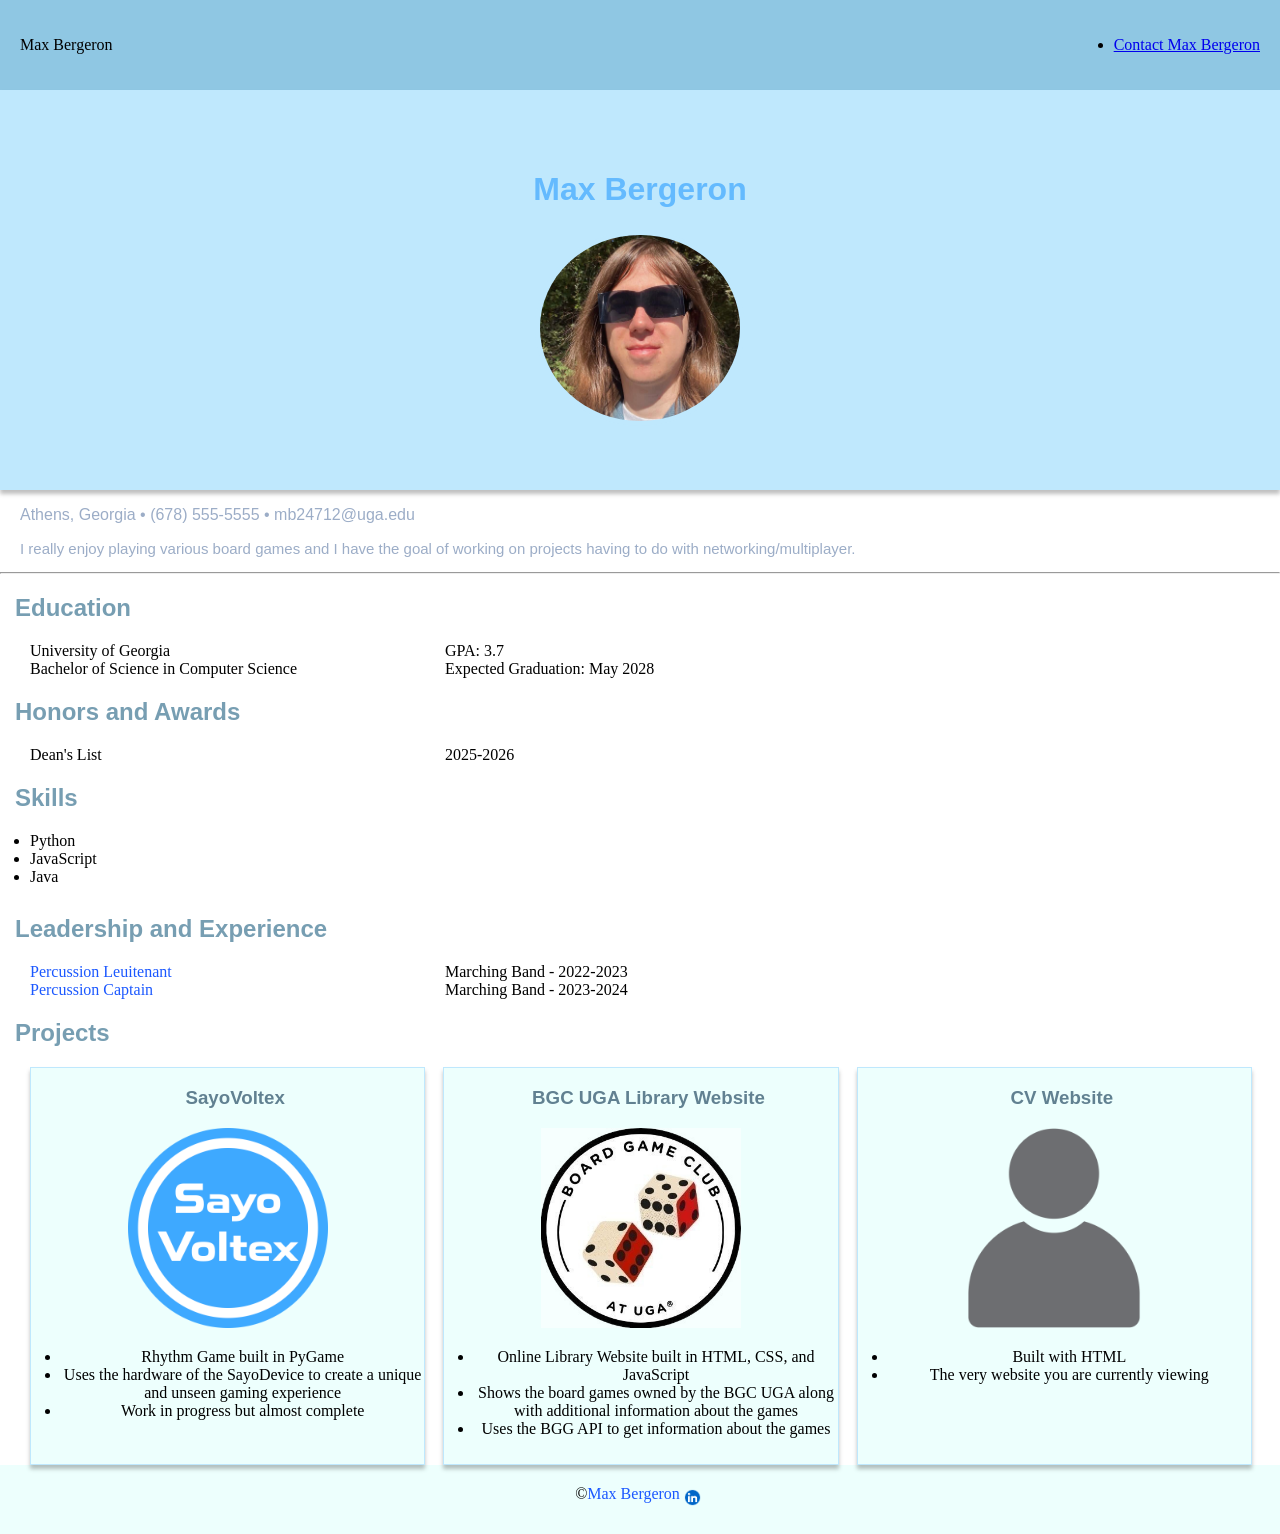
<file: index.html>
<!DOCTYPE html>
<html lang="en">
<head>
    <meta charset="UTF-8" />
    <meta name="viewport" content="width=device-width, initial-scale=1.0" />
    <link rel="stylesheet" href="css/style.css" />
    <title>Max Bergeron</title>
</head>
<body>
    <nav>
        <p>Max Bergeron</p>
        <ul>
            <li><a href="contact.html">Contact Max Bergeron</a></li>
        </ul>
    </nav>

    <header>
      <h1>Max Bergeron</h1>
      <img src="images/headshot.jpg" alt="Image of headshot" width="200">
    </header>
    <p class="address">
        <span>Athens, Georgia</span> •
        <span>(678) 555-5555</span> •
        <span>mb24712@uga.edu</span>
    </p>
    <p class="tagline">
        I really enjoy playing various board games and I have the goal of working on projects having to do with networking/multiplayer.
    </p>
    <hr>

    <section id="Education">
        <h2>Education</h2>
        <dl>
            <dt>University of Georgia</dt>
            <dd>GPA: 3.7</dd>
            <dt>Bachelor of Science in Computer Science</dt>
            <dd>Expected Graduation: May 2028</dd>
        </dl>
    </section>

    <section id="HonorsAndAwards">
        <h2>Honors and Awards</h2>
        <dl>
            <dt>Dean's List</dt>
            <dd>2025-2026</dd>
        </dl>
    </section>

    <section id="Skills">
        <h2>Skills</h2>
        <ul>
            <li>Python</li>
            <li>JavaScript</li>
            <li>Java</li>
        </ul>
    </section>

    <section id="LeadershipAndExperience">
        <h2>Leadership and Experience</h2>
        <dl>
            <dt><a href="https://www.lakesidehs.dekalb.k12.ga.us/">Percussion Leuitenant</a></dt>
            <dd>Marching Band - 2022-2023</dd>
            <dt><a href="https://www.lakesidehs.dekalb.k12.ga.us/">Percussion Captain</a></dt>
            <dd>Marching Band - 2023-2024</dd>
        </dl>
    </section>

    <section id="Projects">
        <h2>Projects</h2>
        <div class="three-col">
        <div class="card">
            <h3>SayoVoltex</h3>
            <a href="https://github.com/MaxBergeron/SayoVoltex" target="_blank">
              <img src="images/sayovoltex_logo.png" alt="SayoVoltex Logo" width="200">
            </a>
            <ul>
                <li>Rhythm Game built in PyGame</li>
                <li>Uses the hardware of the SayoDevice to create a unique and unseen gaming experience</li>
                <li>Work in progress but almost complete</li>   
            </ul>
        </div>
        <div class="card">
            <h3>BGC UGA Library Website</h3>
            <a href="https://board-game-club-library-at-uga.vercel.app/" target="_blank">
              <img src="images/bgc_uga_logo.png" alt="BGC UGA Library Website Logo" width="200">
            </a>
            <ul>
                <li>Online Library Website built in HTML, CSS, and JavaScript</li>
                <li>Shows the board games owned by the BGC UGA along with additional information about the games</li>
                <li>Uses the BGG API to get information about the games</li>
            </ul>
        </div>
        <div class="card">
            <h3>CV Website</h3>
            <a href="index.html" target="_blank">
              <img src="images/default_user.png" alt="CV Website Logo" width="200">
            </a>
            <ul>
                <li>Built with HTML</li>
                <li>The very website you are currently viewing</li>
            </ul>
        </div>
    </section>
    </div>

    <section id="footer">
        <footer>
            <span>©</span>
            <span><a href="contact.html">Max Bergeron</a></span>
            <a href="https://www.linkedin.com/in/maxence-bergeron-265b041a5/" target="_blank">
                <img src="images/linked_in.png" alt="LinkedIn logo" width="25">
            </a>
        </footer>
    </section>
</body>
</html>
</file>
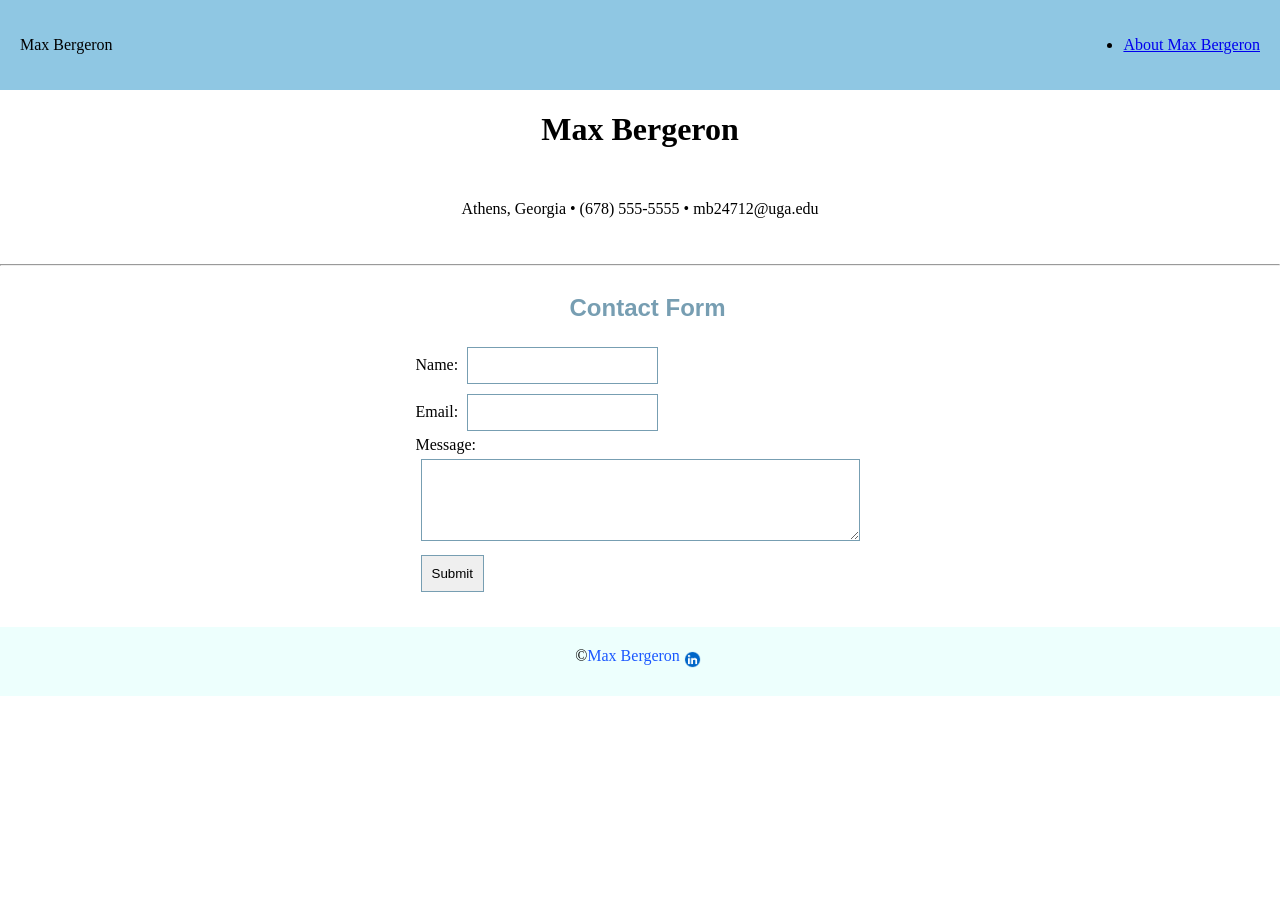
<file: contact.html>
<!DOCTYPE html>
<html lang="en">
<head>    
    <meta charset="UTF-8" />
    <meta name="viewport" content="width=device-width, initial-scale=1.0" />
    <link rel="stylesheet" href="css/style.css" />
    <title>Max Bergeron</title>
</head>
<body>
    <nav>
        <p>Max Bergeron</p>
        <ul>
            <li><a href="index.html">About Max Bergeron</a></li>
        </ul>
    </nav>

    <h1 class="one-col">Max Bergeron</h1>
    <p class="one-col">Athens, Georgia • (678) 555-5555 • mb24712@uga.edu</p>

    <hr>

    <section id="Form" class="one-col">
        <h2>Contact Form</h2>
        <form method="post" action="https://formsubmit.co/your_unique_form_id">
            <label for="name">Name:</label>
            <input type="text" id="name" name="name" required><br>

            <label for="email">Email:</label>
            <input type="email" id="email" name="email" required><br>

            <label for="message">Message:</label><br>
            <textarea id="message" name="message" rows="4" cols="50"></textarea>
            <br>

            <input type="submit" value="Submit">
        </form>
    </section>

    <section id="footer">
        <footer>
            <span>©</span>
            <span><a href="index.html">Max Bergeron</a></span>
            <a href="https://www.linkedin.com/in/maxence-bergeron-265b041a5/" target="_blank">
                <img src="images/linked_in.png" alt="LinkedIn logo" width="25">
            </a>
        </footer>
    </section>
</body>
</html>
</file>
<file: css/style.css>
body {
  margin: 0;
  }

/****************   Nav Section **********************/
nav {
	background-color: #8FC7E3;
  padding: 20px;
  display: flex;
  justify-content: space-between;
}

/***********************  Footer Section   **************************/
footer {
	background-color: #EDFFFD;
  padding: 20px;
  display: flex;
  justify-content: center;
}

/*********** Splash Page ************************/
header {
background-color: #BFE8FD;
text-align: center;
padding: 60px;
box-shadow: 0px 4px 4px rgba(0, 0, 0, 0.25);
}

header h1 {
  font-family: 'Fira Sans', sans-serif;
  color: #64BAFE;
}

header img {
  border: 5px solid #BFE8FD;
  border-radius: 50%;
}

.address {
  font-family: 'Source Sans Pro', sans-serif;
  color: #9CADC7;
  padding-left: 20px;
}

.tagline {
  font-family: 'Source Sans Pro', sans-serif;
  color: #9CADC7;
  font-size: 15px;
  padding-left: 20px;
}

/************* Sections ********************/
hr {
 color: #BFE8FD;
}

section h2 {
  font-family: 'PT Sans', sans-serif;
  color: #779EB2;
  padding-left: 15px;
}

section h3 {
  font-family: 'PT Sans', sans-serif;
  color: #618191;
  padding-left: 15px;
}

section dl {
  display: grid;
  grid-template-columns: 30% 70%;
  padding-left: 30px;

}

section ul {
  padding-left: 30px;
  flex-wrap: wrap;
  padding-bottom: 10px;
}

section a {
  color: #1b58ff;
  text-decoration: none;
}

section a:hover {
  text-decoration: underline;
}

/**************   Projects   *****************/
.three-col {
	display: grid;
  grid-template-columns: 1fr 1fr 1fr;
  gap: 20px;
  padding: 0 30px;
}

.card img {
  justify-content: center;
  transition: transform 0.2s ease-in-out;
}
.card img:hover {
  transform: scale(1.05);
}

.card {
  border: 1px solid #BFE8FD;
  box-shadow: 0px 4px 4px rgba(0, 0, 0, 0.25);
  outline: black;
  background-color: #EDFFFD;
  width: 100%;
  text-align: center;
}

/**************   Responsiveness   *****************/
@media (max-width: 680px) {
    nav {
      flex-direction: column;

    }

    .three-col {
      grid-template-columns: 1fr;
    }
}

/**************   Contact Page   *****************/
.one-col {
  display: grid;
  grid-template-columns: 1fr;
  justify-items: center;
  padding-bottom: 30px;
}

input {
  padding: 10px;
  margin: 5px;
    border: 1px solid #779EB2;
}

textarea {
  padding: 10px;
  margin: 5px;
  border: 1px solid #779EB2;
}
</file>
